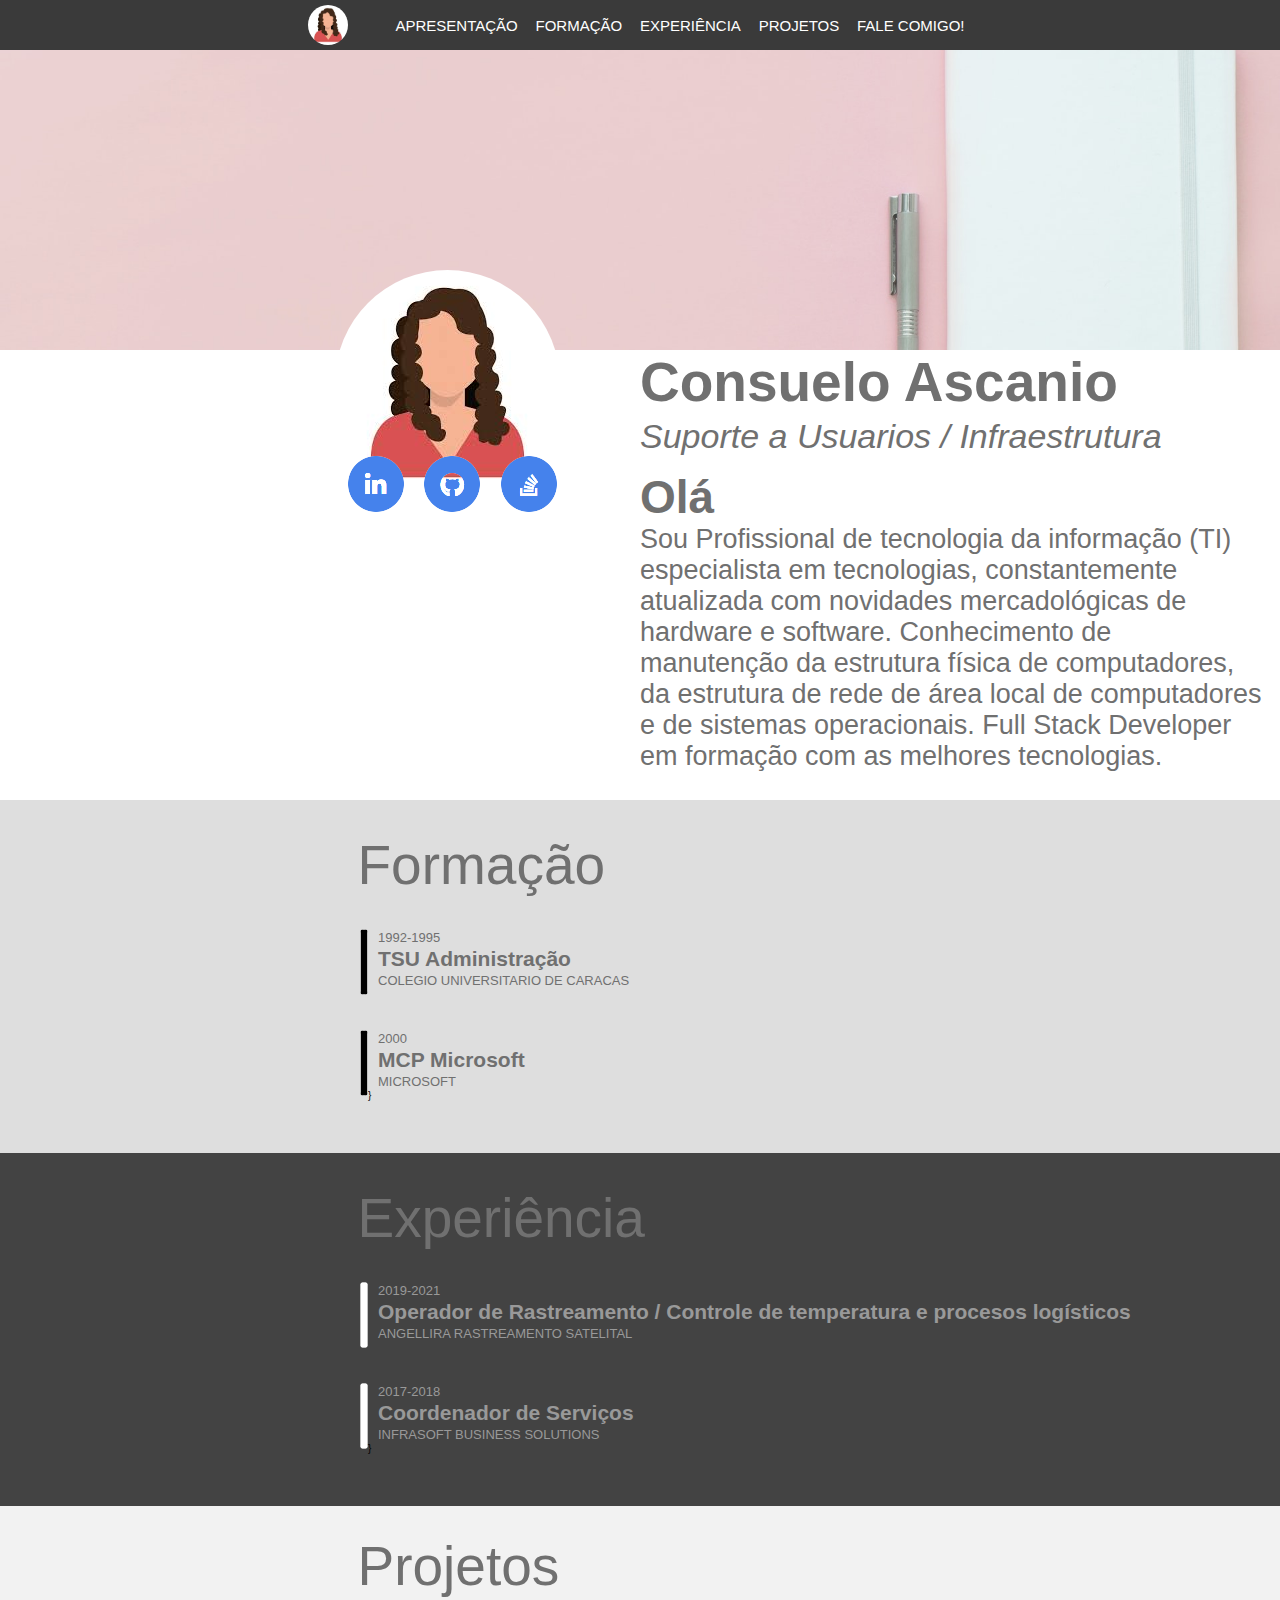
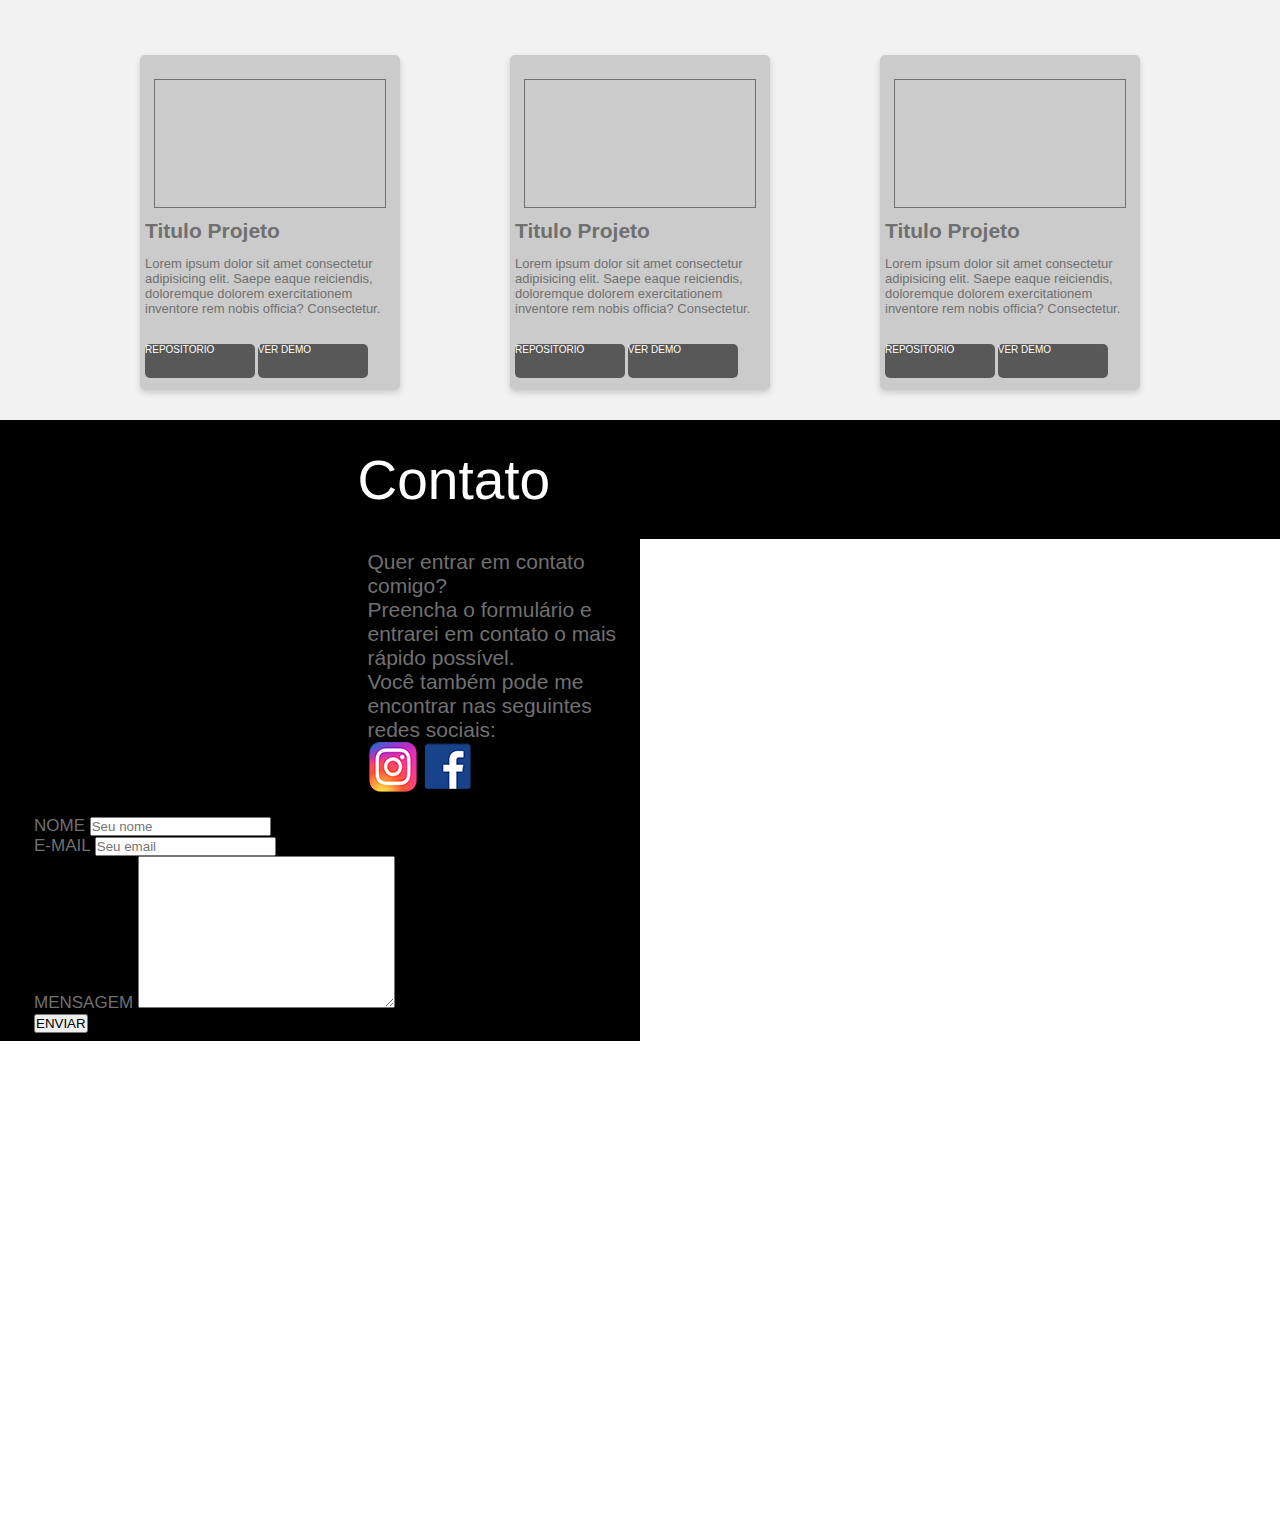
<file: index.html>
<!DOCTYPE html>
<html lang="pt-BR">
<head>
    <meta charset="UTF-8">
    <meta http-equiv="X-UA-Compatible" content="IE=edge">
    <meta name="viewport" content="width=device-width, initial-scale=1.0">
    <title>Consuelo Ascanio - FullStack Developer</title>
    <link rel="stylesheet" href="style.css">
    <link href="https://cdn.jsdelivr.net/npm/bootstrap@5.0.1/dist/css/bootstrap.min.css" rel="stylesheet" integrity="sha384-+0n0xVW2eSR5OomGNYDnhzAbDsOXxcvSN1TPprVMTNDbiYZCxYbOOl7+AMvyTG2x" crossorigin="anonymous">
</head>
<body>
    <header>
        <div class="nav-sup">
            <div id="foto-logo"><img style="border-radius: 2em 2em" src="img/foto.jpg"></div>
            <nav>
                <a href="#">APRESENTAÇÃO</a>
                <a href="#">FORMAÇÃO</a>
                <a href="#">EXPERIÊNCIA</a>
                <a href="#">PROJETOS</a>
                <a href="#">FALE COMIGO!</a>
                <!--<span class="mobile-btn" role="button">&#9776;</span>-->
            </nav>
        </div>
        <div id="main-capa"></div>   
    </header>

<main>
    <section class="bio">
        <article class="foto-rrss">
            <div class="fotogrande">
                <img id="fotogrande" style="border-radius: 100%" src="img/foto.jpg">
            </div>
            <div class="icones">
                <img src="img/iconos.png">
                <!--<img id="iconegithub" src="img/github.png">
                <img id="iconelinkein" src="img/linkeid.png">
                <img id="iconestack" src="img/stackoverflow.png">-->
            </div>
            <!--<div class="text-icones">
                <p class="linkedin">LINKEDIN</p>
                <p class="github">GITHUB</p>
                <p class="stackoverflow">STACK OVERFLOW</p>
            </div>-->
        </article>
    
        <article class="sobremi">
            <h1>Consuelo Ascanio</h1>
            <h2>Suporte a Usuarios / Infraestrutura</h2>        
            <h3>Olá</h3>
            <p class="apresentacao">Sou Profissional de tecnologia da informação (TI) especialista em tecnologias, constantemente atualizada com novidades mercadológicas de hardware e software. Conhecimento de manutenção da estrutura física de computadores, da estrutura de rede de área local de computadores e de sistemas operacionais. Full Stack Developer em formação com as melhores tecnologias.</p>  
        </article>
    </section>

    
    <section id="formacao">
        <div id="tituloformacao">Formação</div>
        <article id="formacao1">
            <img class="barra">
            <div class="sec-form"> 
                <p class="ano">1992-1995</p>
                <p class="diploma">TSU Administração</p>
                <p class="instituto">COLEGIO UNIVERSITARIO DE CARACAS</p>
             </div>
        </article>
        <article id="formacao1">
            <img class="barra">
            <div class="sec-form"> 
                <p class="ano">2000</p>
                <p class="diploma">MCP Microsoft</p>
                <p class="instituto">MICROSOFT</p>}
            </div>
        </article>
    </section>

    <section id="experiencia">
        <div id="tituloexper">Experiência</div>
        <article id="exp1">
            <img class="barra1">
            <div class="sec-exp"> 
                <p class="ano1">2019-2021</p>
                <p class="empresa1">Operador de Rastreamento / Controle de temperatura e procesos logísticos</p>
                <p class="cargo1">ANGELLIRA RASTREAMENTO SATELITAL</p>
             </div>
        </article>
        <article id="exp1">
            <img class="barra1">
            <div class="sec-exp"> 
                <p class="ano1">2017-2018</p>
                <p class="empresa1">Coordenador de Serviços</p>
                <p class="cargo1">INFRASOFT BUSINESS SOLUTIONS</p>}
            </div>
        </article>
    </section>

    <div id="tituloproj">Projetos</div>
    <section class="projetos">
       
        <article id="projeto1">
            <div class="imgproj1" img src="img/proj1"></div>
            <p class="titproj">Titulo Projeto</p>
            <p class="descproj">Lorem ipsum dolor sit amet consectetur adipisicing elit. Saepe eaque reiciendis, doloremque dolorem exercitationem inventore rem nobis officia? Consectetur.
            </p>
            <div>
                <a class="botao" href="#">REPOSITORIO</a>
                <a class="botao" href="#">VER DEMO</a>
            </div>
        </article>
        <article id="projeto1">
            <div class="imgproj1" img src="img/proj1"></div>
            <p class="titproj">Titulo Projeto</p>
            <p class="descproj">Lorem ipsum dolor sit amet consectetur adipisicing elit. Saepe eaque reiciendis, doloremque dolorem exercitationem inventore rem nobis officia? Consectetur.
            </p>
            <div>
                <a class="botao" href="#">REPOSITORIO</a>
                <a class="botao" href="#">VER DEMO</a>
            </div>
        </article>
        <article id="projeto1">
            <div class="imgproj1" img src="img/proj1"></div>
            <p class="titproj">Titulo Projeto</p>
            <p class="descproj">Lorem ipsum dolor sit amet consectetur adipisicing elit. Saepe eaque reiciendis, doloremque dolorem exercitationem inventore rem nobis officia? Consectetur.
            </p>
            <div>
                <a class="botao" href="#">REPOSITORIO</a>
                <a class="botao" href="#">VER DEMO</a>
            </div>
        </article>
    </section>

    <div id="titulocontato">Contato</div>
    <div class="container"></div>
        <div class="row justify-content-start">
            <article class="col-4" style="font-size: 2.1em; background-color: #000000; text-align: left; width: 50%; padding: 0.5em 0.5em 0.5em 17.5em; color: #707070;">
                <p>Quer entrar em contato comigo?</p>
                <p>Preencha o formulário e entrarei em contato o mais rápido possível.</p>
                <p>Você também pode me encontrar nas seguintes redes sociais:</p>
                <div class="redes-sociais">
                    <a href="http://www.instagram.com/consuelo.ascanio" target="_blank"><img
                        src="img/instagram.png" alt="instagram" class="ig"></a>
                    <a href="https://www.facebook.com/consuelo.ascanio" target="_blank"><img src="img/facebook.png"
                        alt="facebook" class="fb"></a>
                </div>
            </article>
            <article class="col-4" style="font-size: 1.7em; background-color: #000000; text-align: left; width: 50%; padding: 0.5em 14em 0.5em 2em; color: #707070;">
                <form action="#" class="mb-3">
                    <div class="mb-3">
                        <label for="nome" class="form-label">NOME</label>
                        <input type="text" class="form-control" id="nome" name="nome" placeholder="Seu nome" required>
                    </div>
                    <div class="mb-3">
                        <label for="email" class="form-label">E-MAIL</label>
                        <input type="email" class="form-control" id="email" name="email" placeholder="Seu email" required>
                    </div>
                    <div class="mb-3">
                        <label for="email" class="form-label">MENSAGEM</label>
                        <textarea name="text" class="form-control" id="text" cols="30" rows="10" required></textarea>
                    </div>
                    <button type="submit" class="btn btn-secondary btn-sm">ENVIAR</button>

                </form>
            </article>
        </div>
    </div>
        
</main>
    <script src="code.js"></script>
</body>

</html>
</file>
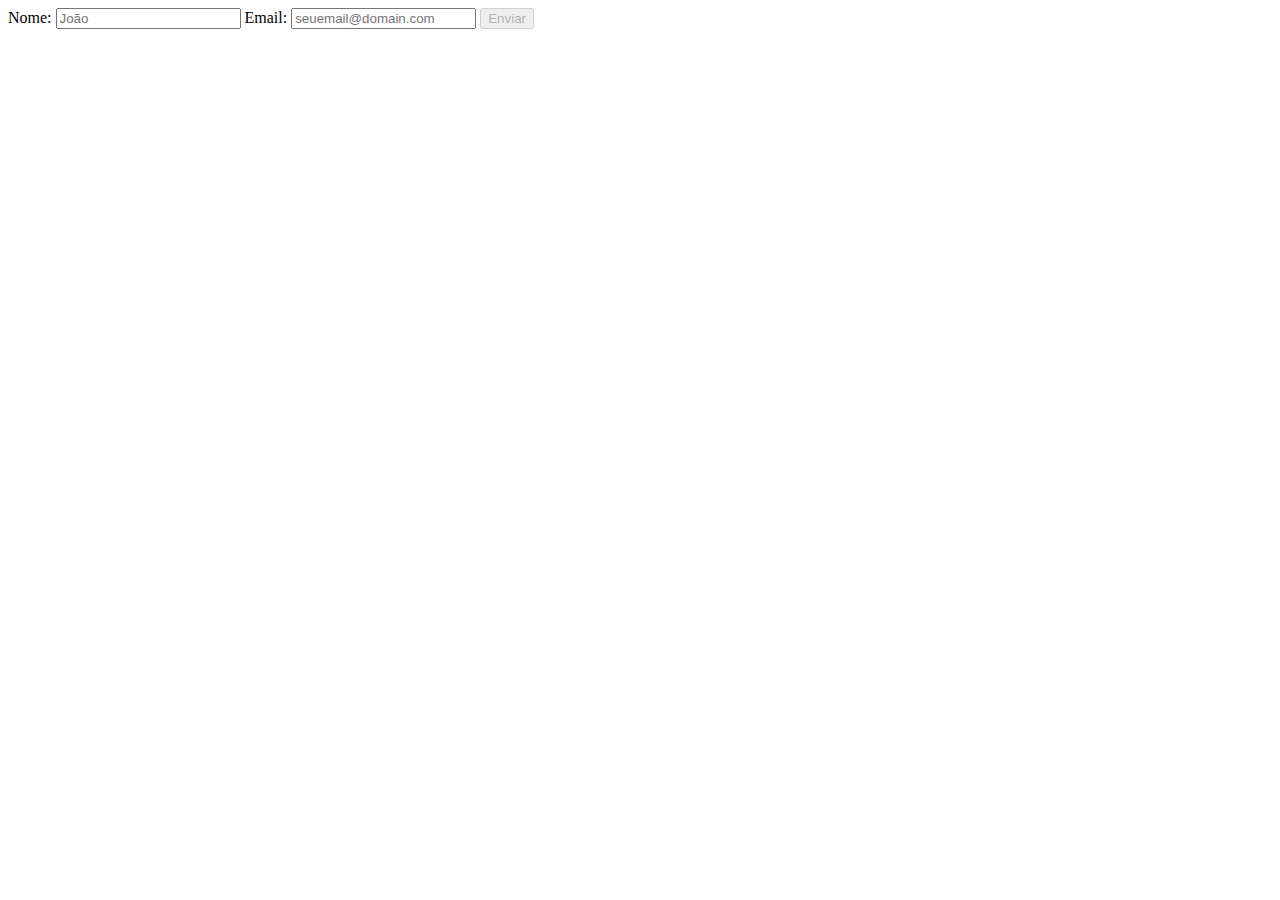
<file: validate.html>
<!DOCTYPE html>
<html lang="en">
<head>
    <meta charset="UTF-8">
    <meta http-equiv="X-UA-Compatible" content="IE=edge">
    <meta name="viewport" content="width=device-width, initial-scale=1.0">
    <title>Validação de Formulario</title>
</head>
<body>
    <form id="form" class="form container">
        <label>
            Nome:
            <input type"text" placeholder="João" required>
        </label>
        <label>
            Email:
            <input type="text" class="email" placeholder="seuemail@domain.com">
        </label>
        <button type="submit" disabled>Enviar</button>
    </form>

    <script src="validate.js"></script>    
</body>
</html>
</file>
<file: style.css>
* {
    box-sizing: border-box;
    padding: 0;
    margin: 0;
    font-family: 'Segoe UI',Verdana, sans-serif;

}
html {
    font-size: 62.5%; /* 100% =16px*/
}

/* body {
    margin: 0;
    padding: 0;
} */

img {
    max-width: 100%;
}

.nav-sup {
    width: 100%;
    height: 5em;
    display: flex;
    justify-content: center;
    align-items: center;
    padding: 0.2rem 1rem;
    background-color: #3A3A3A;
}    

.nav-sup > nav {
    padding: 0.5em 0em 0.5em 4em;
    justify-content: right;
    align-items: right;
}

.nav-sup > nav > a {
    font-size: 1.5em;
    padding: 0.4em 0.5em;
    width: 50em;
    text-decoration: none;
    color: white;
    /*display: none;*/ 
}

#foto-logo {
    width: 4em;
    height: 4em;
    padding-bottom: 0.2rem;
    border-radius: 0.2em;
}

#main-capa {
    height: 30rem;
    background-image: url("img/capa.jpg");
    background-position: center 10%;
    background-size: cover;
    background-repeat: no-repeat;

}

.bio {
    width: 100%;
    height: 45em;
    display: flex;
    justify-content: center;
    align-items: top;
    padding: 0 0rem;
    background-color: white;
}

.foto-rrss {
    /*display: flex;*/
    width: 50%;
    justify-content: center;
    align-items: center;
}

.fotogrande {
    display: flex;
    justify-content: flex-end;
    margin-top: -8em;
    margin-right: 8em;
}

.icones {
    margin-top: -4em;
    display: flex;
    justify-content: flex-end;
    margin-right: 8em;
    /*align-items: space-between;
    padding: 0 center;*/
}

/*.text-icones {
    margin: 0;
    display: flex;
   
}

.linkedin {
    margin: 0;
}
.github {
   
}
.stackoverflow {
    margin-left: 40em;
}
*/

.sobremi {
    width: 50%;
    height: 277.2em;
    opacity: 1;
    margin: 0;
    text-align: left;
    letter-spacing: 0px;
    color: #707070;

}

h1 {
    margin: 0;
    font-weight: bold;
    font-size: 5.5em;
    color: #707070;
}
h2 {
    margin-top: 0.1em;
    font-size: 3.4em;
    font-weight: 400;
    font-style: italic;
}
h3 {
    margin-top: 0.3em;
    font-size: 4.6em;
    font: bold;
}
.apresentacao {
    display: flex;
    margin: 0;
    font-size: 2.7em;
    font: normal;
    text-align: left;
    margin-right: 0.5em;
}
/*FORMAÇÃO*/

#formacao {
    height: 35.3em;
    justify-content: center;
    align-items: center;
    padding: 0.5em 5.5em 0.5em;
    background-color: #dedede;
    opacity: 1;   
}

.barra {
    margin: 0;
    width: 0.8em;
    height: 6.6em;
    margin-left: 25em;
    background: #000000 0% 0% no-repeat padding-box;
    border-radius: 0.5em;
    opacity: 1;
    
}
.sec-form > p {
    margin: 0;
    padding: 0.1rem 1rem;
    color:#707070;
    justify-content: space-between;
   
}

#tituloformacao {
    color: #707070;
    padding: 0.5em 5.5em 0.5em; 
    font-size: 5.5em; 
}

#formacao1 {
    display: flex;
    padding: 0.5em 5.5em 3em;
}

.ano{
    margin: 0;
    font-size: 1.3em;
}

.diploma {
    margin: 0;
    margin-top: 0.3em;
    font-size: 2.1em;
    font-weight: 900;
       
}
.instituto {
    margin: 0;
    margin-top: 0.3em;
    font-size: 1.3em;
}

/*EXPERIENCIA*/

#experiencia {
    height: 35.3em;
    justify-content: center;
    align-items: center;
    padding: 0.5em 5.5em 0.5em;
    background-color: #434343;
    opacity: 1;   
}

.barra1 {
    margin: 0;
    width: 0.8em;
    height: 6.6em;
    margin-left: 25em;
    background: #FFFFFF 0% 0% no-repeat padding-box;
    border-radius: 0.5em;
    opacity: 1;
    
}
.sec-exp > p {
    margin: 0;
    padding: 0.1rem 1rem;
    color:#999999;
    justify-content: space-between;
   
}

#tituloexper {
    color: #707070;
    padding: 0.5em 5.5em 0.5em; 
    font-size: 5.5em; 
}

#exp1 {
    display: flex;
    padding: 0.5em 5.5em 3em;
}

.ano1{
    margin: 0;
    font-size: 1.3em;
}

.empresa1 {
    margin: 0;
    margin-top: 0.3em;
    font-size: 2.1em;
    font-weight: 900;
       
}
.cargo1 {
    margin: 0;
    margin-top: 0.3em;
    font-size: 1.3em;
}

/*PROJETOS*/
.projetos {
    display: flex;
    justify-content: space-evenly;
    align-items: center;
    padding: 3em 3em;
    /*width: 100%;
    height: 51.8em;*/
    background: #F2F2F2 0% 0% no-repeat padding-box;
    
}
#tituloproj {
    color: #707070;
    background: #F2F2F2 0% 0% no-repeat padding-box;
    padding: 0.5em 5.5em 0.5em; 
    padding: 0.5em 6.5em 0.5em;
    font-size: 5.5em;
    
}

#projeto1 {
    margin: 0;
    padding: 0.5em 0.5em;
    align-content: center;
    width: 26em;
    height: 33.5em;
    background: #3333 0% 0% no-repeat padding-box;
    box-shadow: 0px 3px 6px #00000029;
    border-radius: 5px;
    opacity: 1;  
}

.imgproj1 {
    margin: 0 auto;
    justify-content: center;
    margin-top: 1.2em;
    width: 23.2em;
    height: 12.9em;
    border: 0.1em solid #707070;
}

.titproj {
    margin: 0;
    padding: 0.5em 0em;
    width: 16.7em;
    font-weight: bold;
    font-size: 2.1em;
    color: #707070;
}

.descproj {
    margin: 0;
    padding: 0.2em 0em;
    width: 20em;
    height: 7em;
    font-size: 1.3em;
    color: #707070;
}

.botao {
    margin: 0;
    align-items:inherit;
    align-content: center;
    padding-bottom: 3em;
    display: inline-block;
    width: 11em;
    height: 3.4em;
    background: #585858 0% 0% no-repeat padding-box;
    border-radius: 5px;
    color: #FFFFFF;
    text-decoration: none;

}

.footer {
    height: 51.8em;
    padding: 3em 3em;
    background: #000000 0% 0% no-repeat padding-box;
  
}
#titulocontato {
    color: #FFFFFF;
    background: #000000 0% 0% no-repeat padding-box;
    padding: 0.5em 6.5em 0.5em;
    font-size: 5.5em;
    
}

/* ******


.textContact {
    display: block;
    width: 50%;
    justify-content: center;
    align-items: center;
}

.textContact p {
    color: #707070;
    width: 100%;
    padding: 0.5em 6.5em 0.5em;
    font-size: 2.1em;
    text-align: left;
    line-height: 25px;
}

.form {
    display: flex;
}

.formulario {
    width: 50%;
    height: 13.3em;
    opacity: 1;
    margin: 0;
    text-align: left;
    letter-spacing: 0px;
    color: #FFFFFF;

}

.redes-sociais {
    padding-top: 10px;
}

.ig, .fb {
    width: 25px;
    height: 25px;
}

.ig {
    margin-right: 5px;
} */
</file>
